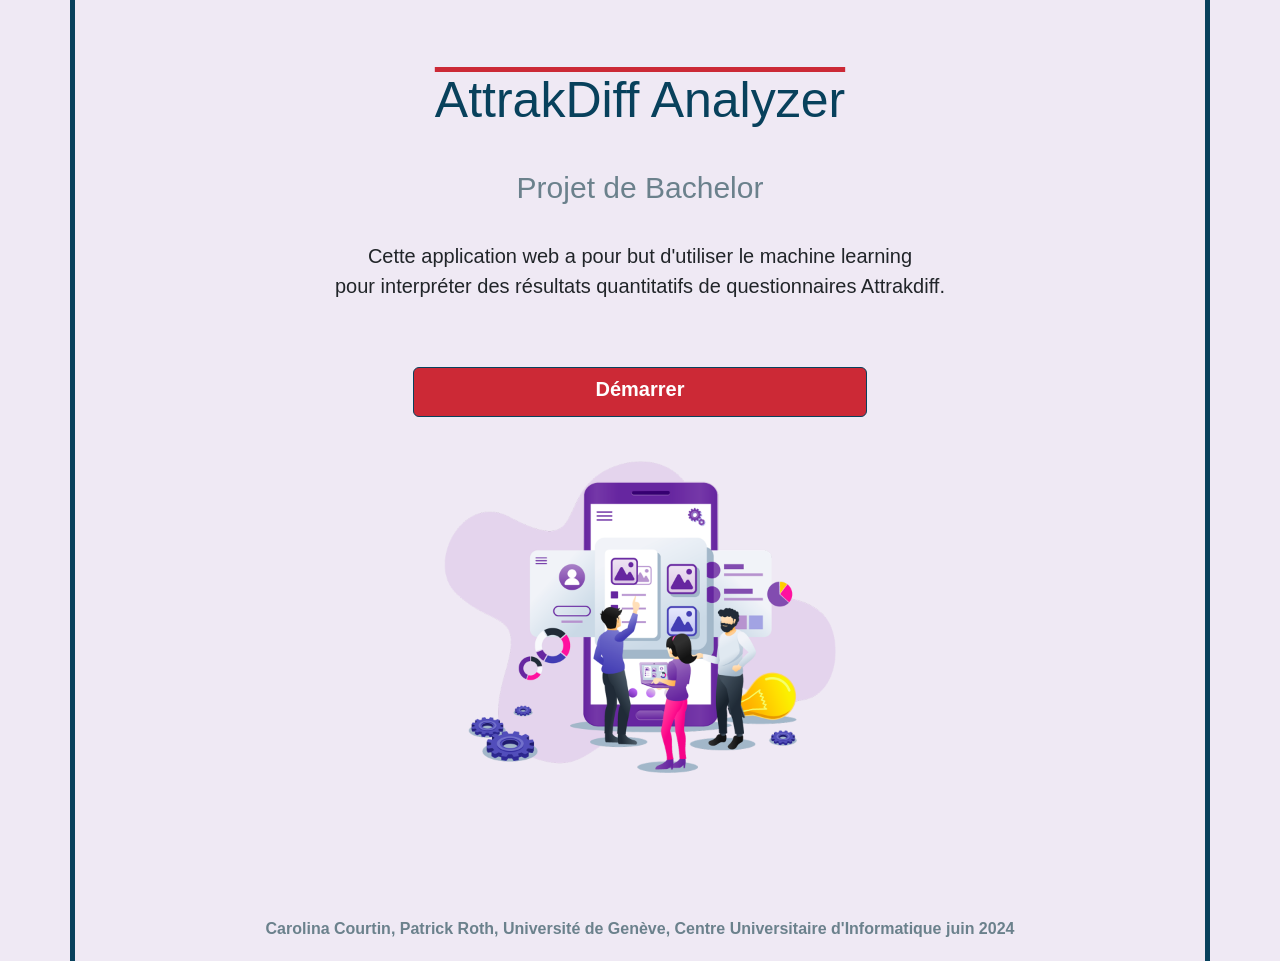
<file: app/templates/index.html>
<!DOCTYPE html>
<html lang="en">
<head>
    <meta charset="UTF-8">
    <link href="https://cdn.jsdelivr.net/npm/bootstrap@5.3.2/dist/css/bootstrap.min.css" rel="stylesheet" integrity="sha384-T3c6CoIi6uLrA9TneNEoa7RxnatzjcDSCmG1MXxSR1GAsXEV/Dwwykc2MPK8M2HN" crossorigin="anonymous">
    <link rel="stylesheet" type="text/css" href="../static/style.css">
    <title>Page d'accueil</title>
</head>
<body>
    <div class="container text-center body1">

        <h1>AttrakDiff Analyzer</h1>

        <h2 class="h2_projet_bachelor">Projet de Bachelor</h2>

        <p class="p_text_intro">Cette application web a pour but d'utiliser le machine learning <br> pour interpréter des résultats quantitatifs de
        questionnaires Attrakdiff.</p>

        <div class="d-grid gap-2 col-5 mx-auto">
            <a href="{{ url_for('files') }}" class="btn btn-primary demarrer">Démarrer</a>
        </div>

        <img class ="image1" src="../static/images/ux2.png" alt="Photo en-tête" width="400" height="400">

        <footer>Carolina Courtin, Patrick Roth, Université de Genève, Centre Universitaire d'Informatique juin 2024</footer>

    </div>

</body>
</html>
</file>
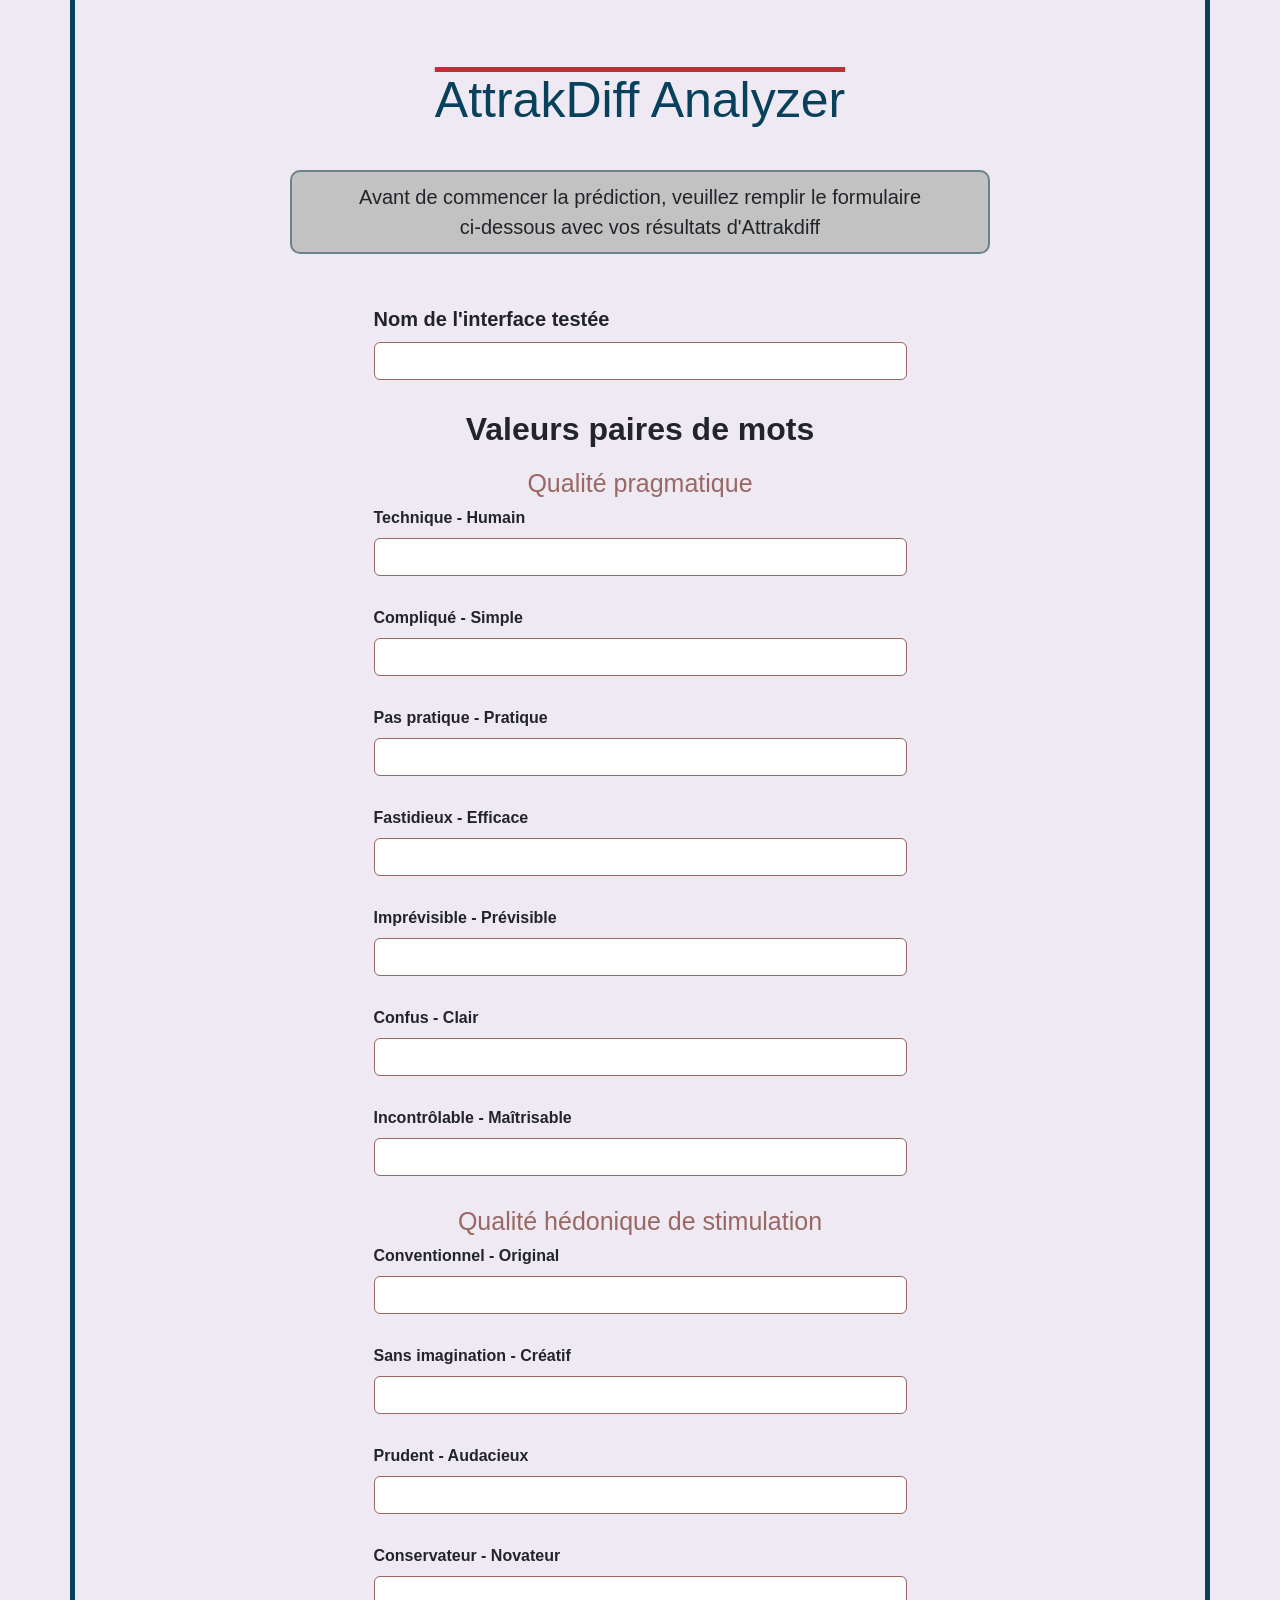
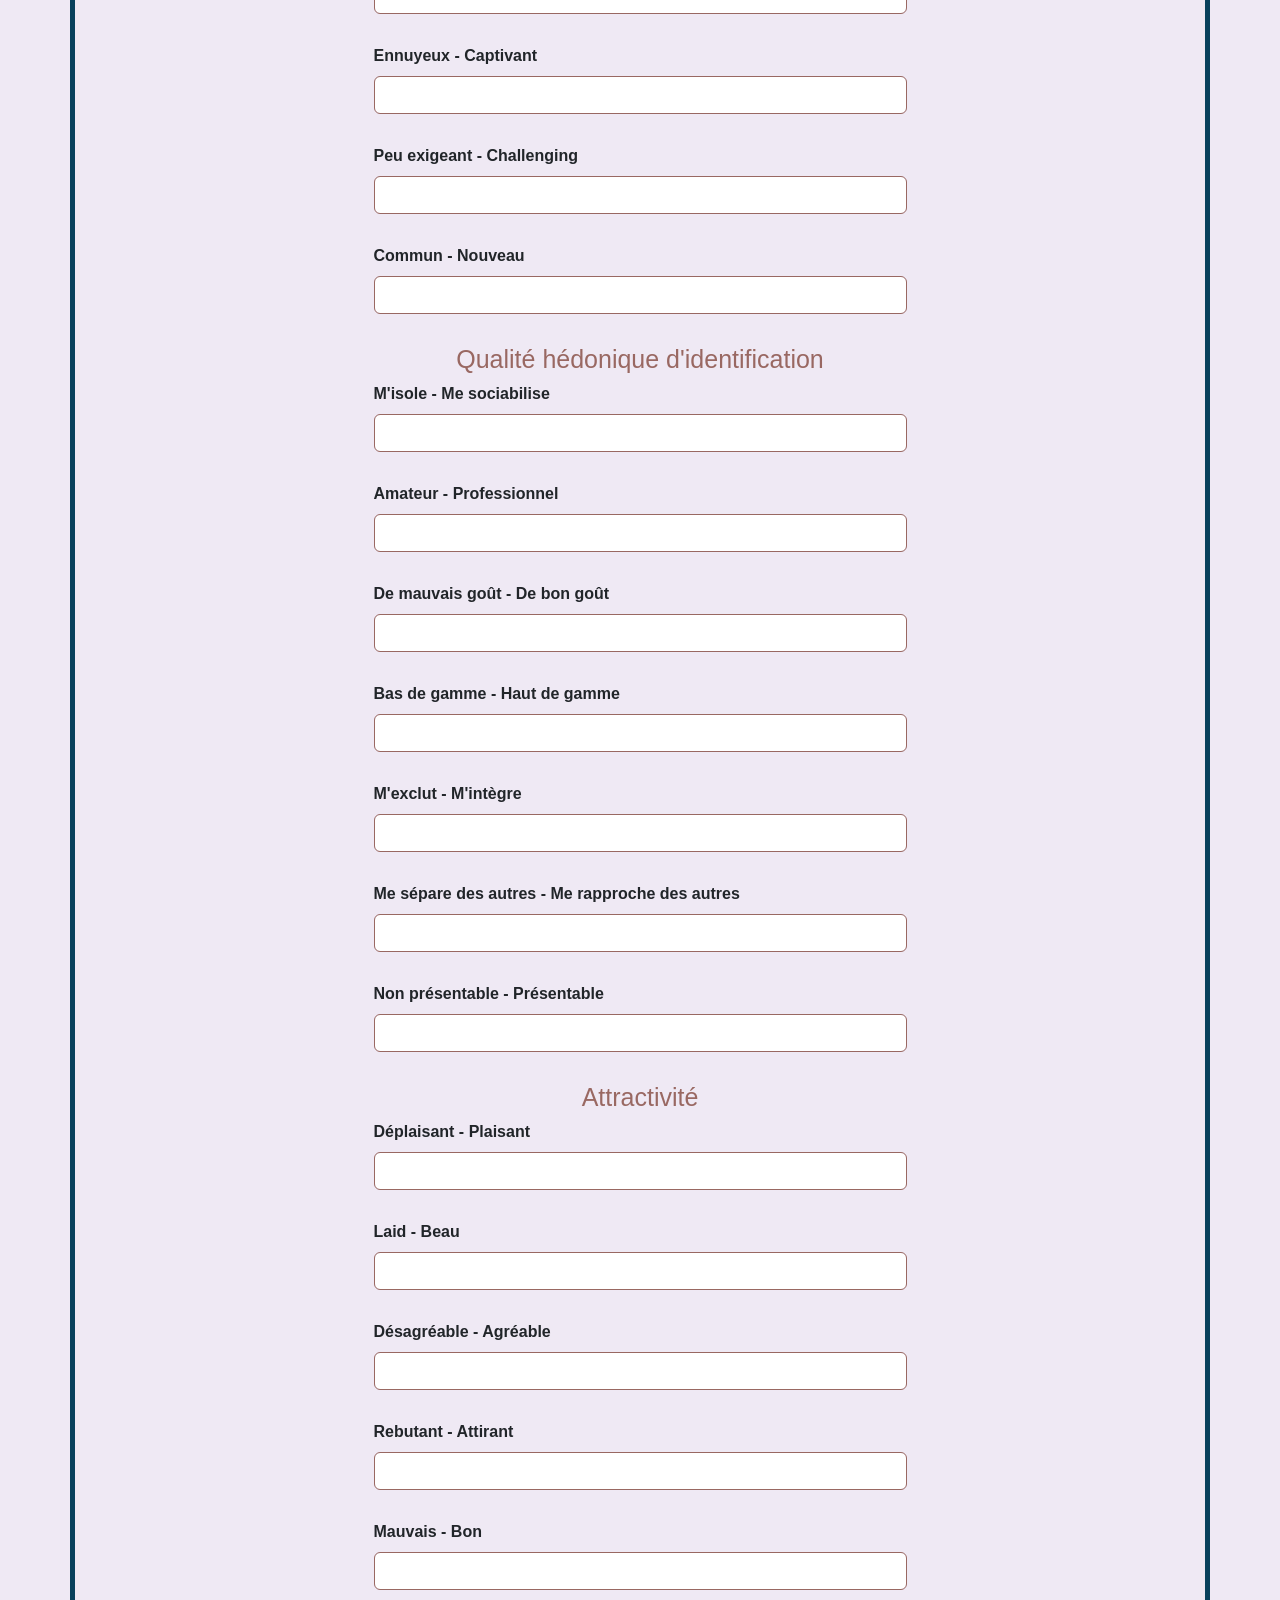
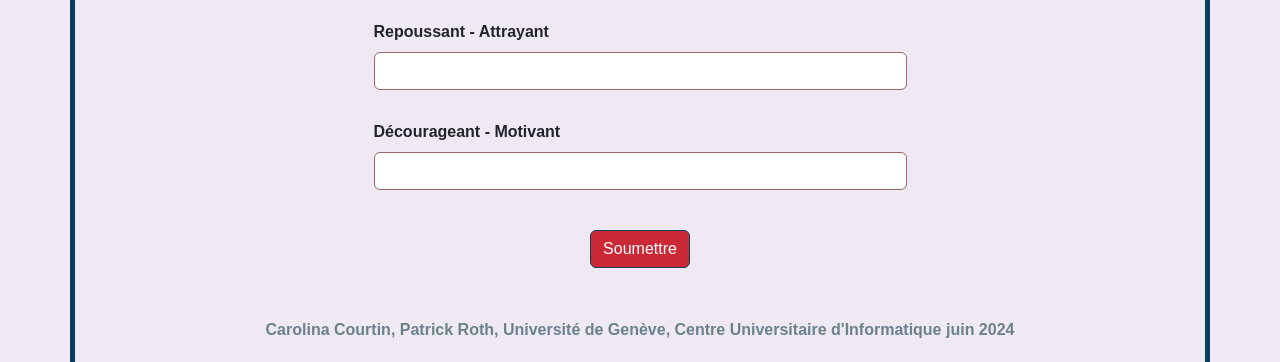
<file: app/templates/files.html>
<!DOCTYPE html>
<html lang="en">
<head>
    <meta charset="UTF-8">
    <link href="https://cdn.jsdelivr.net/npm/bootstrap@5.3.2/dist/css/bootstrap.min.css" rel="stylesheet" integrity="sha384-T3c6CoIi6uLrA9TneNEoa7RxnatzjcDSCmG1MXxSR1GAsXEV/Dwwykc2MPK8M2HN" crossorigin="anonymous">
    <link rel="stylesheet" type="text/css" href="../static/style.css">
    <title>Fichiers</title>
</head>
<body>

    <div class="container body1">

         <h1>AttrakDiff Analyzer</h1>

        <div class="row justify-content-md-center">
            <p class="p_text_files">Avant de commencer la prédiction, veuillez remplir le formulaire <br>
                ci-dessous avec vos résultats d'Attrakdiff</p>

            <div class="col-6">

                 <form method="POST" action="/files">

                    <label for="questionnaire_name" class="form-label label1">Nom de l'interface testée</label>
                    <input class="form-control form1" id="questionnaire_name" name="questionnaire_name" required>

                    <h2 class="h2_files">Valeurs paires de mots</h2>

                    <h3 class="h3_files">Qualité pragmatique</h3>

                    <label for="value_technique_humain" class="form-label label2">Technique - Humain</label>
                    <input class="form-control form1" id="value_technique_humain" name="value_technique_humain" required>

                    <label for="value_complique_simple" class="form-label label2">Compliqué - Simple</label>
                    <input class="form-control form1" id="value_complique_simple" name="value_complique_simple" required>

                    <label for="value_pas_pratique_pratique" class="form-label label2">Pas pratique - Pratique</label>
                    <input class="form-control form1" id="value_pas_pratique_pratique" name="value_pas_pratique_pratique" required>

                    <label for="value_fastidieux_efficace" class="form-label label2">Fastidieux - Efficace</label>
                    <input class="form-control form1" id="value_fastidieux_efficace" name="value_fastidieux_efficace" required>

                    <label for="value_imprevisible_previsible" class="form-label label2">Imprévisible - Prévisible</label>
                    <input class="form-control form1" id="value_imprevisible_previsible" name="value_imprevisible_previsible" required>

                    <label for="value_confus_clair" class="form-label label2">Confus - Clair</label>
                    <input class="form-control form1" id="value_confus_clair" name="value_confus_clair" required>

                    <label for="value_incontrolable_maitrisable" class="form-label label2">Incontrôlable - Maîtrisable</label>
                    <input class="form-control form1" id="value_incontrolable_maitrisable" name="value_incontrolable_maitrisable" required>

                    <h3 class="h3_files">Qualité hédonique de stimulation</h3>

                    <label for="value_conventionnel_original" class="form-label label2">Conventionnel - Original</label>
                    <input class="form-control form1" id="value_conventionnel_original" name="value_conventionnel_original" required>

                    <label for="value_sans_imagination_creatif" class="form-label label2">Sans imagination - Créatif</label>
                    <input class="form-control form1" id="value_sans_imagination_creatif" name="value_sans_imagination_creatif" required>

                    <label for="value_prudent_audacieux" class="form-label label2">Prudent - Audacieux</label>
                    <input class="form-control form1" id="value_prudent_audacieux" name="value_prudent_audacieux" required>

                    <label for="value_conservateur_novateur" class="form-label label2">Conservateur - Novateur</label>
                    <input class="form-control form1" id="value_conservateur_novateur" name="value_conservateur_novateur" required>

                    <label for="value_ennuyeux_captivant" class="form-label label2">Ennuyeux - Captivant</label>
                    <input class="form-control form1" id="value_ennuyeux_captivant" name="value_ennuyeux_captivant" required>

                    <label for="value_peu_exigeant_challenging" class="form-label label2">Peu exigeant - Challenging</label>
                    <input class="form-control form1" id="value_peu_exigeant_challenging" name="value_peu_exigeant_challenging" required>

                    <label for="value_commun_nouveau" class="form-label label2">Commun - Nouveau</label>
                    <input class="form-control form1" id="value_commun_nouveau" name="value_commun_nouveau" required>

                    <h3 class="h3_files">Qualité hédonique d'identification</h3>

                    <label for="value_m_isole_me_sociabilise" class="form-label label2">M'isole - Me sociabilise</label>
                    <input class="form-control form1" id="value_m_isole_me_sociabilise" name="value_m_isole_me_sociabilise" required>

                    <label for="value_amateur_professionnel" class="form-label label2">Amateur - Professionnel</label>
                    <input class="form-control form1" id="value_amateur_professionnel" name="value_amateur_professionnel" required>

                    <label for="value_de_mauvais_gout_de_bon_gout" class="form-label label2">De mauvais goût - De bon goût</label>
                    <input class="form-control form1" id="value_de_mauvais_gout_de_bon_gout" name="value_de_mauvais_gout_de_bon_gout" required>

                    <label for="value_bas_de_gamme_haut_de_gamme" class="form-label label2">Bas de gamme - Haut de gamme</label>
                    <input class="form-control form1" id="value_bas_de_gamme_haut_de_gamme" name="value_bas_de_gamme_haut_de_gamme" required>

                    <label for="value_m_exclut_m_integre" class="form-label label2">M'exclut - M'intègre</label>
                    <input class="form-control form1" id="value_m_exclut_m_integre" name="value_m_exclut_m_integre" required>

                    <label for="value_me_separe_des_autres_me_rapproche_des_autres" class="form-label label2">Me sépare des autres - Me rapproche des autres</label>
                    <input class="form-control form1" id="value_me_separe_des_autres_me_rapproche_des_autres" name="value_me_separe_des_autres_me_rapproche_des_autres" required>

                    <label for="value_non_presentable_presentable" class="form-label label2">Non présentable - Présentable</label>
                    <input class="form-control form1" id="value_non_presentable_presentable" name="value_non_presentable_presentable" required>

                    <h3 class="h3_files">Attractivité</h3>

                    <label for="value_deplaisant_plaisant" class="form-label label2">Déplaisant - Plaisant</label>
                    <input class="form-control form1" id="value_deplaisant_plaisant" name="value_deplaisant_plaisant" required>

                    <label for="value_laid_beau" class="form-label label2">Laid - Beau</label>
                    <input class="form-control form1" id="value_laid_beau" name="value_laid_beau" required>

                    <label for="value_desagreable_agreable" class="form-label label2">Désagréable - Agréable</label>
                    <input class="form-control form1" id="value_desagreable_agreable" name="value_desagreable_agreable" required>

                    <label for="value_rebutant_attirant" class="form-label label2">Rebutant - Attirant</label>
                    <input class="form-control form1" id="value_rebutant_attirant" name="value_rebutant_attirant" required>

                    <label for="value_mauvais_bon" class="form-label label2">Mauvais - Bon</label>
                    <input class="form-control form1" id="value_mauvais_bon" name="value_mauvais_bon" required>

                    <label for="value_repoussant_attrayant" class="form-label label2">Repoussant - Attrayant</label>
                    <input class="form-control form1" id="value_repoussant_attrayant" name="value_repoussant_attrayant" required>

                    <label for="value_decourageant_motivant" class="form-label label2">Décourageant - Motivant</label>
                    <input class="form-control form1" id="value_decourageant_motivant" name="value_decourageant_motivant" required>

                    <div class="container text-center mt-3">
                        <button class="btn btn-primary soumettre" type="submit">Soumettre</button>
                    </div>
                </form>

            </div>

        </div>

        <div class="container text-center">
            <footer>Carolina Courtin, Patrick Roth, Université de Genève, Centre Universitaire d'Informatique juin 2024</footer>
        </div>

    </div>

</body>

</html>
</file>
<file: app/static/style.css>
h1 {
    color: #08415c;
    font-size: 50px;
    text-align:center;
    margin-top: 50px;
    margin-bottom: 40px;
    text-decoration-line: overline;
    text-decoration-color: #cc2936;
    position:relative;
}
body {
    background-color:#EFE9F4;
    font-family: Helvetica;

}
.h2_projet_bachelor {
    color:#6B818C;
    text-align:center;
    margin-top: 5px;
    font-size: 30px;
    position: relative;
}
.p_text_intro {
    font-size: 20px;
    text-align:center;
    margin-top:35px;
}

.body1 {

    border-left: 5px solid #08415C; /* Bordure gauche */
    border-right: 5px solid #08415C; /* Bordure droite */
    padding:20px;
}

.btn-primary {
    color:white;
    background-color: #cc2936;
    border-color: #08415c;

}

.btn-primary:hover {
    color:white;
    background-color: #08415c;
    border-color: #08415c;
}

.demarrer {
    margin-top:50px;
    height: 50px;
    font-size: 20px;
    font-weight: bold;

}

.image1 {
    margin-bottom:100px;
}

footer {
    color:#6B818C;
    font-weight: bold;
}

.p_text_files {
    font-size: 20px;
    border:2px solid #6B818C;
    border-radius:10px;
    text-align:center;
    padding:10px;
    max-width: 700px;
    background-color: #C2C2C2;
    margin-bottom:50px;
}

.label1 {
    font-size: 20px;
    font-weight: bold;
}

.form-control {
    border-color: #996862;
    margin-bottom:30px;
}

.h2_files {
    text-align:center;
    font-weight: bold;
    margin-bottom:20px;
}

.label2 {
    font-weight: bolder;
}

.h3_files {
    text-align:center;
    font-size: 25px;
    color: #996862;
}

.soumettre {
    margin-top:10px;
    margin-bottom:50px;
}

.h2_res {
    font-weight:bold;
    color: #cc2936;
    margin-bottom:40px;
    font-size: 35px;
    text-decoration: underline;
}

.h3_res {
    font-size:25px;
    font-weight:bold;
}

.p_res {
    font-size:20px;
    color: #cc2936;
    text-decoration: underline;
}
</file>
